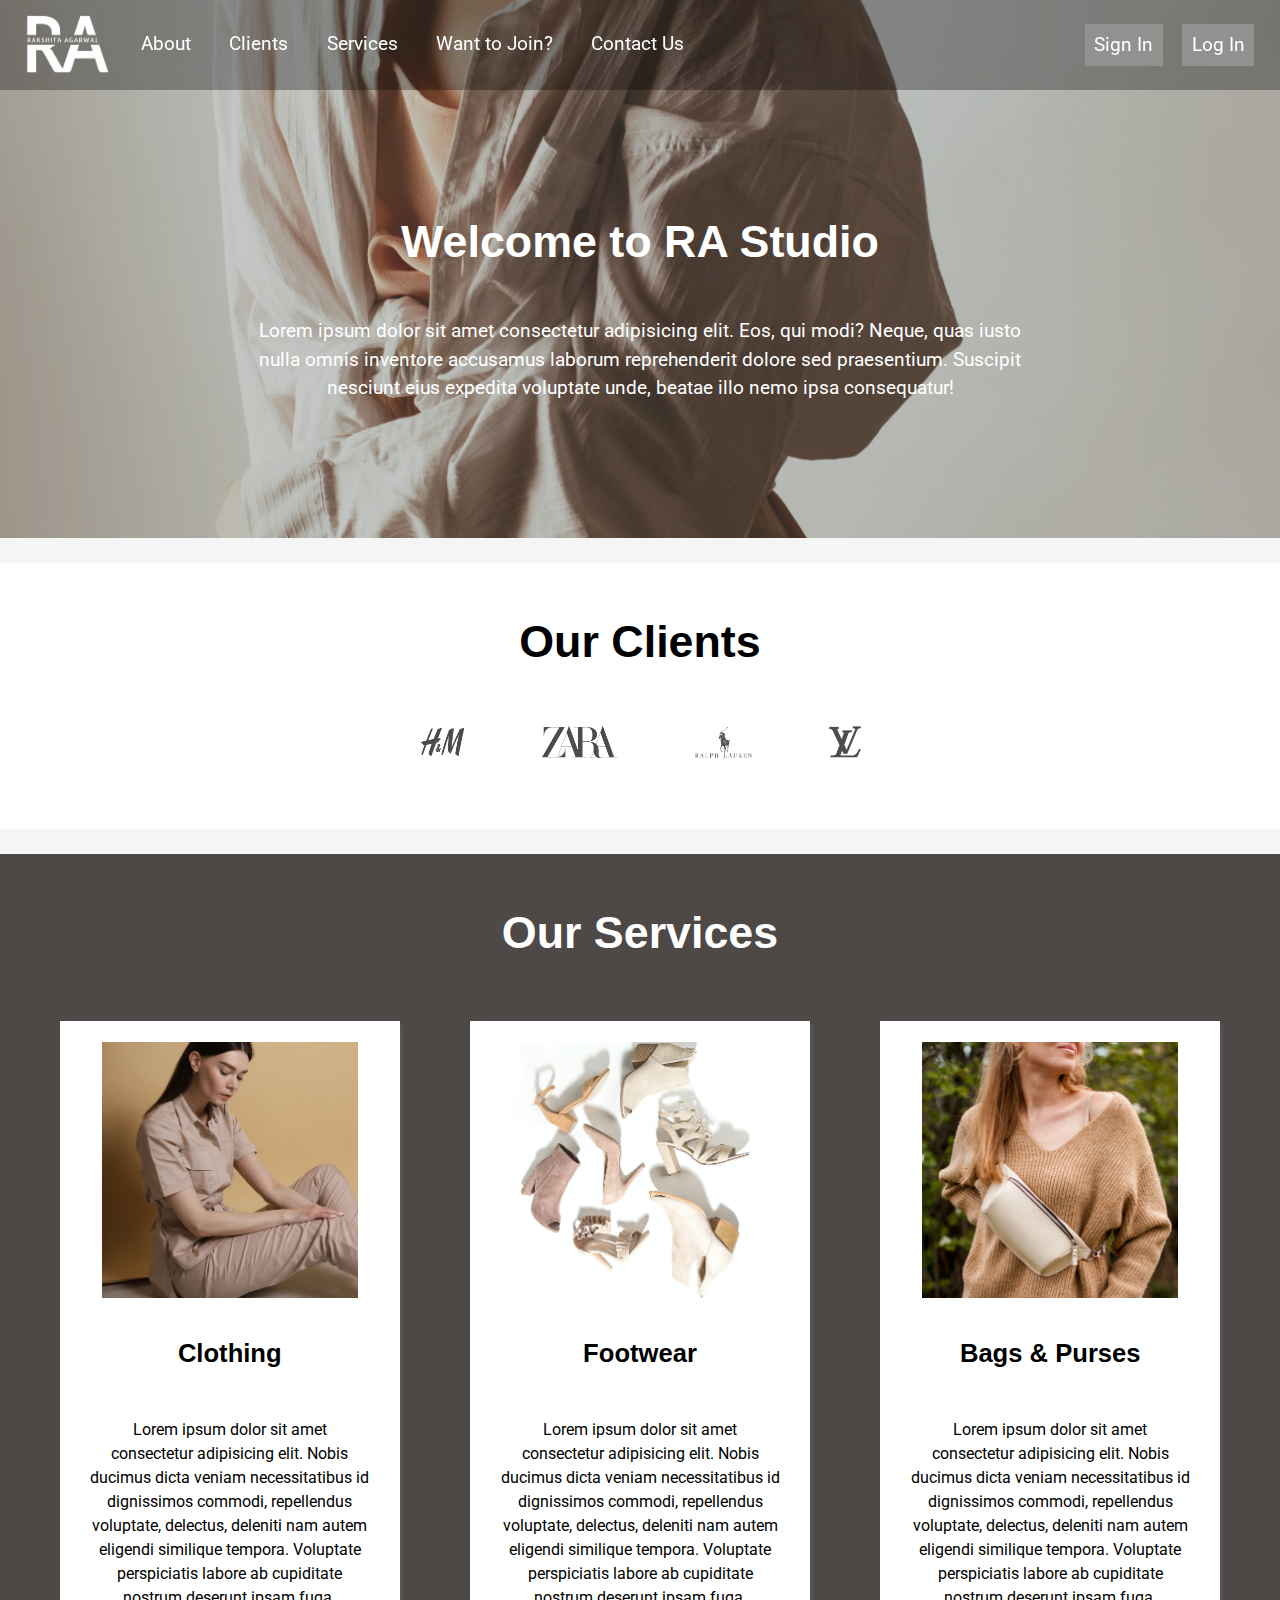
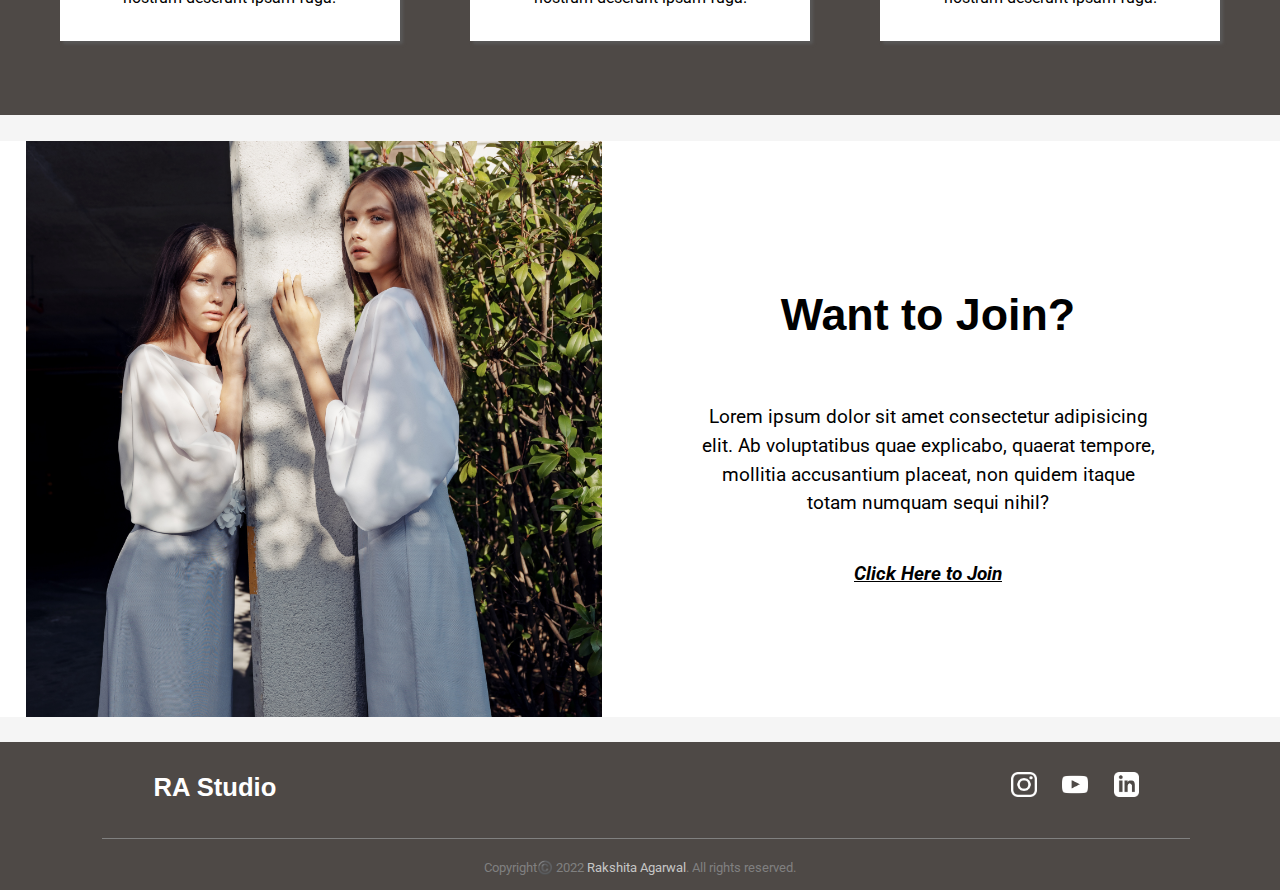
<file: index.html>
<!DOCTYPE html>
<html lang="en">

<head>
    <meta charset="UTF-8">
    <meta http-equiv="X-UA-Compatible" content="IE=edge">
    <meta name="viewport" content="width=device-width, initial-scale=1.0">
    <link rel="shortcut icon" href="images/favicon/favicon.ico" type="image/x-icon">

    <link rel="preconnect" href="https://fonts.googleapis.com">
    <link rel="preconnect" href="https://fonts.gstatic.com" crossorigin>
    <link
        href="https://fonts.googleapis.com/css2?family=Charis+SIL:ital@1&family=Dancing+Script&family=Merriweather+Sans:ital@1&family=Montserrat&family=Philosopher:ital@1&family=Roboto:ital@1&family=Sacramento&display=swap"
        rel="stylesheet">

    <link rel="stylesheet" href="CSS/styles.css">
    <title>Rakshita Agarwal Studio | RA Studio.com</title>
</head>

<body>

    <nav id="navbar">
        <div id="navbar-left">
            <div id="logo">
                <img src="images/logo/logo.png" alt="RA Studio.com">
            </div>

            <ul>
                <li class="item"><a href="#about">About</a></li>
                <li class="item"><a href="#clients-container">Clients</a></li>
                <li class="item"><a href="#services-container">Services</a></li>
                <li class="item"><a href="#join-container">Want to Join?</a></li>
                <li class="item"><a href="#contact-container">Contact Us</a></li>
            </ul>
        </div>

        <div id="navbar-right">
            <div id="login">
                <input class="btn" type="button" value="Sign In">
                <input class="btn" type="button" value="Log In">
            </div>
        </div>
    </nav>

    <section id="about">
        <h1 class="h-primary">Welcome to RA Studio</h1>
        <p class="about-content">Lorem ipsum dolor sit amet consectetur adipisicing elit. Eos, qui modi? Neque, quas
            iusto nulla omnis inventore accusamus laborum reprehenderit dolore sed praesentium. Suscipit nesciunt eius
            expedita voluptate unde, beatae illo nemo ipsa consequatur!</p>
    </section>

    <section id="clients-container">
        <h1 class="h-primary">Our Clients</h1>
        <div id="clients">
            <img src="images/logo/H&M logo.png" alt="H&M">
            <img src="images/logo/Zara_Logo.png" alt="Zara">
            <img src="images/logo/Ralph-Lauren-Logo.png" alt="Ralph Lauren">
            <img src="images/logo/Louis_Vuitton_logo.png" alt="Louis Vitton">
        </div>
    </section>

    <section id="services-container">
        <h1 class="h-primary center">Our Services</h1>
        <div id="services">
            <div class="box">
                <img src="images/clothing.png" alt="">
                <h2 class="h-secondary center">Clothing</h2>
                <p class="center">Lorem ipsum dolor sit amet consectetur adipisicing elit. Nobis ducimus dicta veniam
                    necessitatibus id dignissimos commodi, repellendus voluptate, delectus, deleniti nam autem eligendi
                    similique tempora. Voluptate perspiciatis labore ab cupiditate nostrum deserunt ipsam fuga.</p>
            </div>
            <div class="box">
                <img src="images/footwear.png" alt="">
                <h2 class="h-secondary center">Footwear</h2>
                <p class="center">Lorem ipsum dolor sit amet consectetur adipisicing elit. Nobis ducimus dicta veniam
                    necessitatibus id dignissimos commodi, repellendus voluptate, delectus, deleniti nam autem eligendi
                    similique tempora. Voluptate perspiciatis labore ab cupiditate nostrum deserunt ipsam fuga.</p>
            </div>
            <div class="box">
                <img src="images/Bags.png" alt="">
                <h2 class="h-secondary center">Bags & Purses</h2>
                <p class="center">Lorem ipsum dolor sit amet consectetur adipisicing elit. Nobis ducimus dicta veniam
                    necessitatibus id dignissimos commodi, repellendus voluptate, delectus, deleniti nam autem eligendi
                    similique tempora. Voluptate perspiciatis labore ab cupiditate nostrum deserunt ipsam fuga.</p>
            </div>
        </div>
    </section>

    <section id="join-container">
        <img src="images/join.png" alt="image">
        <div id="join">
            <h1 class="h-primary center">Want to Join?</h1>
            <p class="home-content center">Lorem ipsum dolor sit amet consectetur adipisicing elit. Ab voluptatibus quae
                explicabo,
                quaerat tempore, mollitia accusantium placeat, non quidem itaque totam numquam sequi nihil?</p>
            <a href="join.html" target="_blank">Click Here to Join</a>
        </div>
    </section>

    <footer id="contact-container">
        <div id="head">
            <h2 class="h-secondary center">RA Studio</h2>
            <div id="contact">
                <a href="https://www.instagram.com" target="_blank">
                    <img src="images/logo/instagram-logo.png" alt="instagram">
                </a>
                <a href="https://www.youtube.com" target="_blank">
                    <img src="images/logo/youtube-logo.png" alt="youtube">
                </a>
                <a href="https://www.linkedin.com" target="_blank">
                    <img src="images/logo/linked in logo.png" alt="linkedin">
                </a>
            </div>
        </div>
        <div id="foot">
            <hr>
            <p class="center">Copyright©️ 2022 <span>Rakshita Agarwal</span>. All rights reserved.</p>
        </div>
    </footer>

</body>

</html>
</file>
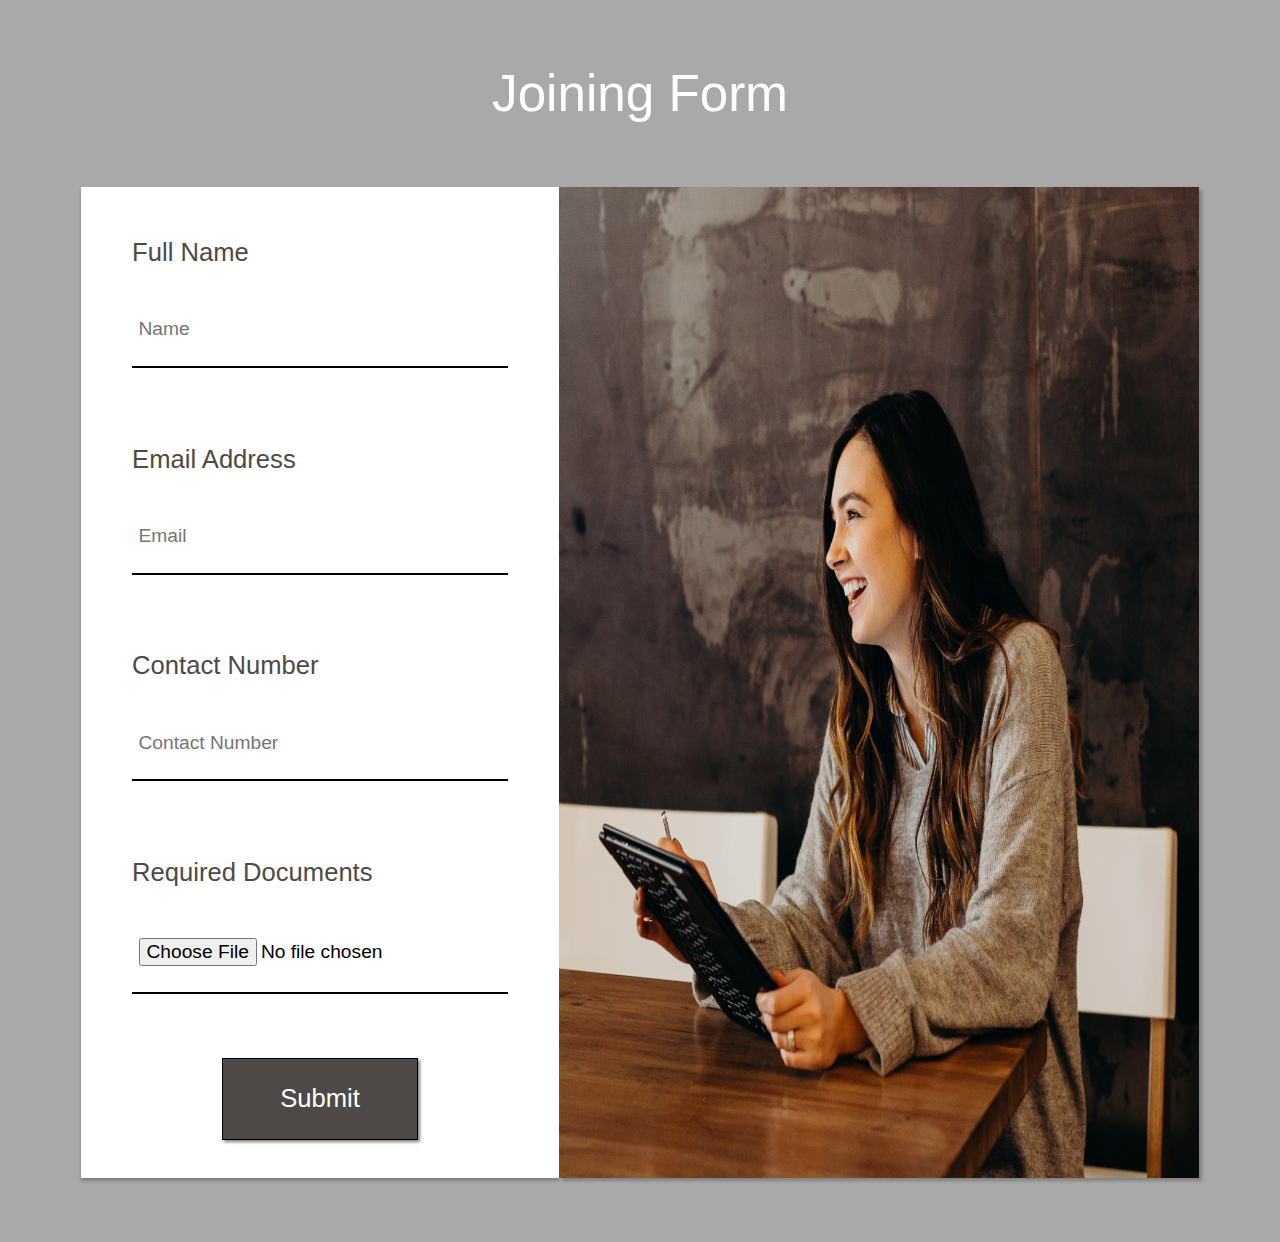
<file: join.html>
<!DOCTYPE html>
<html lang="en">

<head>
    <meta charset="UTF-8">
    <meta http-equiv="X-UA-Compatible" content="IE=edge">
    <meta name="viewport" content="width=device-width, initial-scale=1.0">

    <link rel="stylesheet" href="CSS/join-style.css">

    <link rel="shortcut icon" href="images/favicon/favicon.ico" type="image/x-icon">

    <link rel="preconnect" href="https://fonts.googleapis.com">
    <link rel="preconnect" href="https://fonts.gstatic.com" crossorigin>
    <link
        href="https://fonts.googleapis.com/css2?family=Charis+SIL:ital@1&family=Dancing+Script&family=Merriweather+Sans:ital@1&family=Montserrat&family=Philosopher:ital@1&family=Roboto:ital@1&family=Sacramento&display=swap"
        rel="stylesheet">

    <title>Joining Form | RA Studio</title>

</head>

<body>

    <h1 class="center">Joining Form</h1>
    <div id="container">
        <form action="" id="join-form">
            <label for="name">Full Name</label>
            <input type="text" placeholder="Name" id="name">

            <label for="email">Email Address</label>
            <input type="email" placeholder="Email" id="email">

            <label for="number">Contact Number</label>
            <input type="tel" placeholder="Contact Number" id="number">

            <label for="file">Required Documents</label>
            <input type="file" placeholder="Supporting Documents" id="file">

            <button id="btn" type="button" onclick="location.href='index.html'">
                Submit
            </button>
        </form>
        <img src="images/work.png" alt="form-filling" id="right">
    </div>

</body>

</html>
</file>
<file: CSS/styles.css>
/* CSS Reset */
*{
    margin:0;
    padding:0;
    font-family: 'Roboto', sans-serif;
}

/* CSS Variables */
:root{
    --navbar-height: 5vh;
    font-size:1vw;
    line-height: 1.5;
    background-color: whitesmoke;
    scroll-behavior: smooth;
}

/* for NavBar background */
#navbar::before{
    position:absolute;
    content:"";
    width: 100%;
    height: 100%;
    background-color:black;
    z-index:-1;
    opacity:0.3;
}
/* Naviagation Bar */
#navbar{
    display:flex;
    justify-content: space-between;
    align-items: center;
    position:sticky;
    top:0;
}
#navbar-left{
    display:flex;
    align-items:center;
    justify-content: flex-start;
}
/* #navbar-right{
    display:flex;
    align-items:center;
    justify-content: flex-end;
} */

/* logo and image */
#logo{
    display: flex;
    flex-direction: row;
    justify-content:space-around;
    align-items: center;
    margin: 1rem 1rem 1rem 2rem;
}
#logo img{
    height: 5rem;
    width: 6.5rem;
    filter: invert(1);
}

/* Navigation Bar List styling */
#navbar ul{
    display:flex;
    align-items:center;
    justify-content:center;
}
#navbar ul li{
    list-style: none;
    font-size: 1.5rem;
}
#navbar ul li a{
    display:block;
    text-decoration: none;
    color: white;
    padding: 0.5em;
    margin: 0.5em;
}
#navbar ul li a:hover{
    color:darkgrey;
}

/* Navgation Bar Buttons */
#login{
    display:flex;
    align-items:center;
    margin:0.5rem 1.25rem 0.5rem 0;
}

/* background image */
#about::before{
    position:absolute;
    top:0;
    left:0;
    content:"";
    width:100%;
    height:42rem;
    z-index:-2;
    opacity:0.8;
    background: url('../images/background.jpg') no-repeat center center/cover;
}
#about::after{
    position:absolute;
    top:0;
    left:0;
    content:"";
    width:100%;
    height:42rem;
    z-index:-1;
    opacity:0.2;
    background-color: black;
}

/* About Section */
#about{
    display:flex;
    flex-direction: column;
    align-items: center;
    justify-content: center;
    height: 29rem;
    padding: 3rem;
    /* border:2px solid white; */
    color: rgb(255, 255, 255);
}
#about p{
    width:60vw;
    text-align:center;
    padding: 1.5em;
    font-size:1.5rem;
}

/* Clients */
#clients-container{
    display:flex;
    flex-direction:column;
    align-items:center;
    justify-content: center;
    background-color: white;
    margin:2rem 0;
    padding:2.5rem 0;
}
#clients{
    display:flex;
    align-items:center;
    justify-content: center;
}
#clients img{
    height:2.5rem;
    padding: 3rem;
    filter:invert(0.3);
}

/* Services Container */
#services-container{
    /* background-color: #857568; */
    background-color: #4e4946;
    display:flex;
    flex-direction: column;
    align-items: center;
    justify-content: center;
    padding: 2.5rem 0;
}
#services-container h1{
    color:white;
}
#services{
    /* background-color: #857568; */
    display:flex;
    justify-content:space-evenly;
    align-items: center;
    padding: 2.5rem 0;
}
#services .box{
    background-color: white;
    width:25%;
    padding:0.8rem;
    margin:0.8rem;
    box-shadow: 3px 3px 3px rgb(89, 88, 88);
    font-size:1vw;
}
#services .box img{
    display:block;
    margin:auto;
    padding: 0.8rem;
    height: 20vw;
    width: 20vw;
}
#services .box p{
    font-size: 1.25em;
    padding:0.8rem;
    margin:0.8rem;
}

/* Join Us */
#join-container{
    display:flex;
    align-items: center;
    justify-content: center;
    background-color: white;
    margin:2rem 0rem;
    padding:0 2rem;
}
#join-container img{
    height: 45rem; 
    width: 45rem;
}
#join{
    display:flex;
    flex-direction: column;
    align-items:center;
    justify-content:center;
}
#join p{
    margin:1rem 5rem;
    font-size:1.5rem;
    padding: 1.5em;
}
#join a{
    color:black;
    text-align: center;
    font-size:1.5rem;
    font-weight: bold;
    font-style: italic;
}
#join a:hover{
    color:rgb(157, 156, 156);
}

/* Contact Us */
#contact-container{
    display:flex;
    flex-direction: column;
    align-items: center;
    justify-content: center;
    background-color: #4e4946;
    color:white;
}
#head{
    display:flex;
    align-items:center;
    justify-content: space-between;
    width:80%;
}
#contact{
    display:flex;
    align-items: center;
    justify-content: center;
}
#contact a img{
    height:2rem;
    padding:0.5rem;
    margin: 0.5rem;
    filter:invert(1);
}
#contact a img:hover{
    filter:invert(0.75);
}

#foot{
    width:85%;
    color: grey;
}
#foot hr{
    border-style: solid none none none;
    width: 100%;
    margin:0.5rem;
}
#foot p{
    padding:1em;
    text-align:center;
}
span{
    color:rgb(199, 199, 199);
}

/* Utility Classes */
.center{
    text-align:center;
}

.btn{
    padding: 0.5em;
    margin:0.5em 0.5em;
    background-color:rgb(145, 145, 143);
    color:white;
    font-size:1.5rem;
    border: 0px solid white;
    cursor:pointer;
}
.btn:hover{
    background-color: darkgrey;
}

.h-primary{
    font-size: 3.5rem;
    font-family: "SackersGothicW01-Heavy", Arial, Helvetica, sans-serif;
    padding: 1rem;
}
.h-secondary{
    font-size: 2rem;
    /* font-family: 'Merriweather Sans', sans-serif; */
    /* font-family: 'Philosopher', sans-serif; */
    font-family: "SackersGothicW01-Heavy", Arial, Helvetica, sans-serif;
    padding: 1em;
}
</file>
<file: CSS/join-style.css>
/* CSS Reset */
*{
    padding:0;
    margin:0;
    font-family: "SackersGothicW01-Heavy", Arial, Helvetica, sans-serif;
    background-color:darkgrey;
}

:root{
    font-size: 1vw;
}

/* Heading */
h1{
    font-size: 4rem;
    font-weight: 200;
    margin:5rem;
    color:white;
}

/* Container */
#container{
    display:flex;
    align-items:center;
    justify-content: center;
    margin-bottom: 5rem;
}

/* Form */
#join-form{
    display:flex;
    flex-direction:column;
    background-color: white;
    margin:0;
    padding:3rem;
    box-shadow: 0 3px 3px grey;
}
#join-form label{
    font-size:2rem;
    margin:1rem;
    background-color: white;
    color:#4e4946
}
#join-form input{
    font-size: 1.5rem;
    margin:1rem 1rem 5rem 1rem;
    padding: 2rem 0.5rem;
    border: none;
    background-color: white;
    border-bottom: 2px solid black;
}
#btn{
    background-color:#4e4946;
    color:white;
    font-size:2rem;
    text-align: center;
    padding:2rem;
    border:solid;
    border:1px solid black;
    box-shadow: 2px 2px 3px grey;
    margin:0 8rem;
}
#btn:hover{
    background-color: #504742;
    box-shadow: 5px 5px 3px grey;;
}

/* image */
#right{
    height:77.4rem;
    width:50%;
    box-shadow: 3px 3px 3px grey;
}

/* Utility Class */
.center{
    text-align:center;
}
</file>
